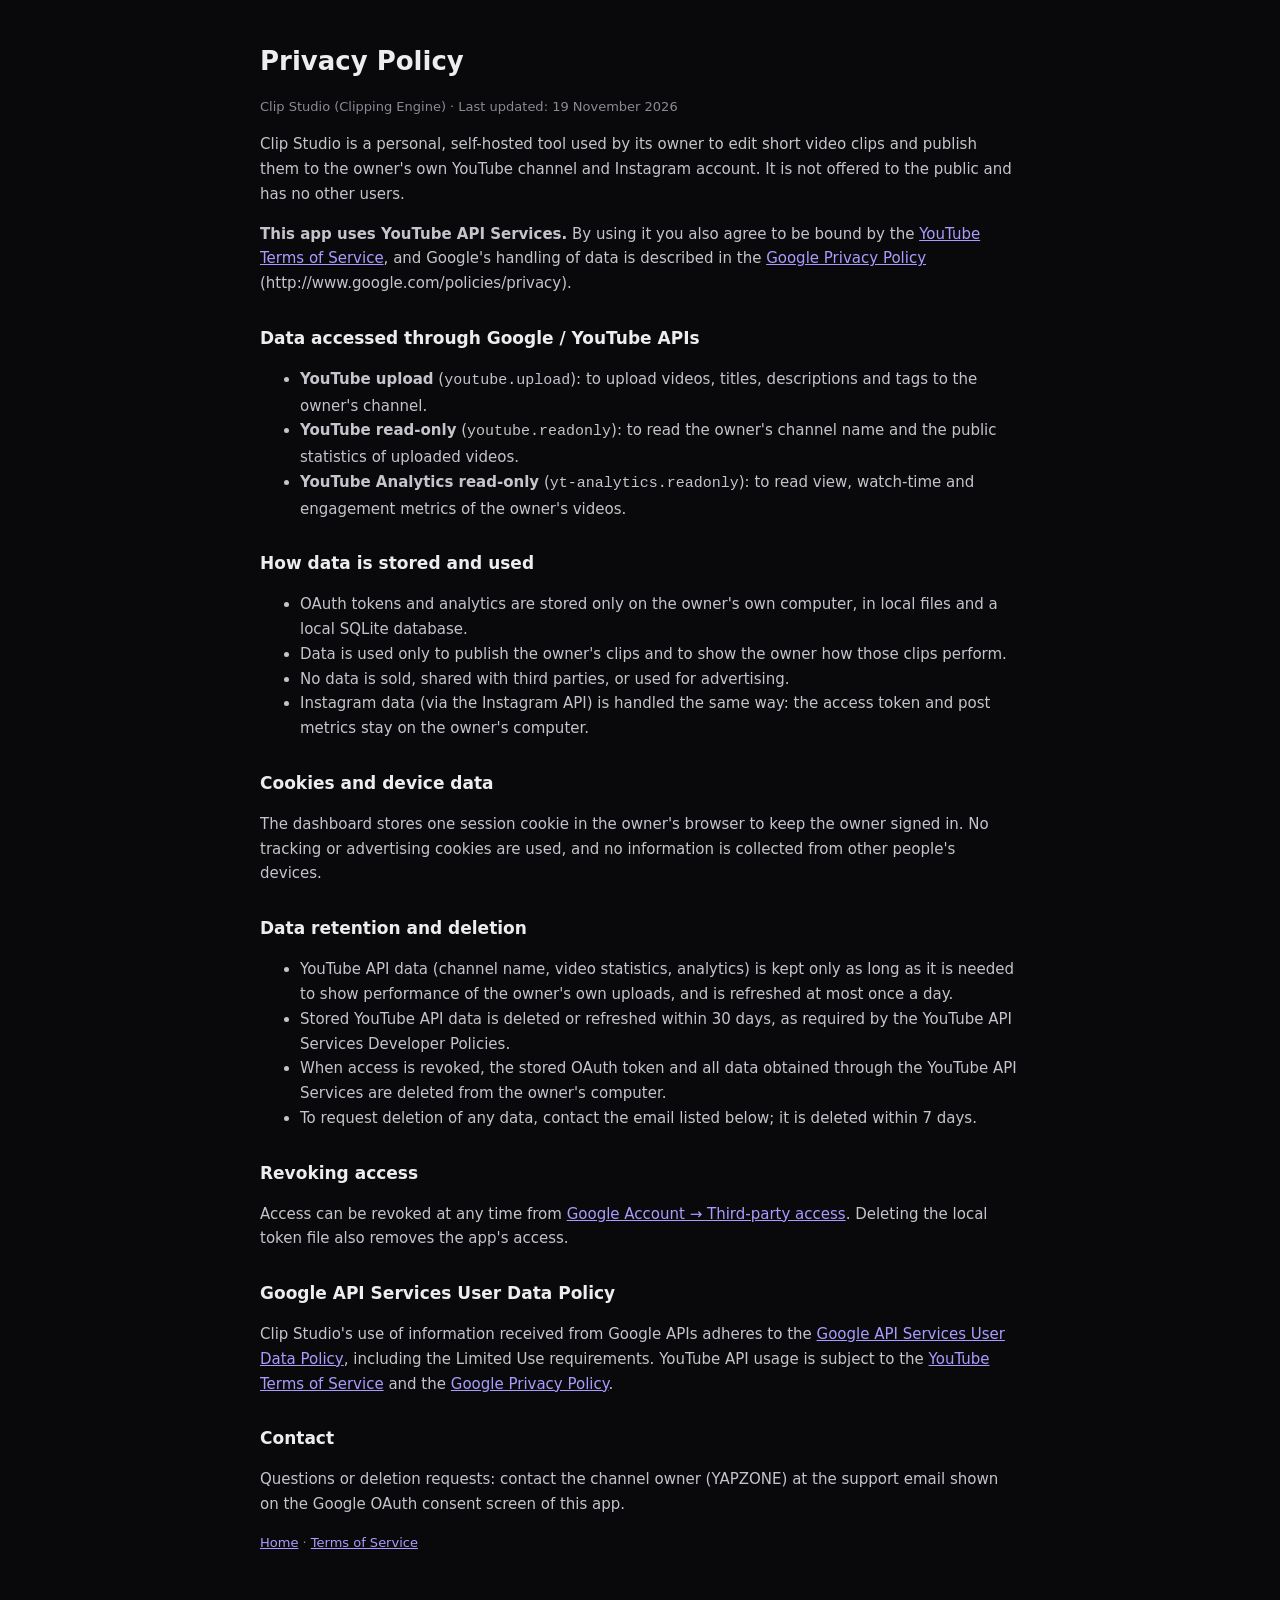
<file: web/static/privacy.html>
<!doctype html>
<html lang="en">
<head>
  <meta charset="utf-8">
  <meta name="viewport" content="width=device-width, initial-scale=1">
  <title>Clip Studio · Privacy Policy</title>
  <style>
    body { margin: 0; background: #09090b; color: #ededf0; font: 15px/1.65 system-ui, -apple-system, "Segoe UI", sans-serif; }
    main { max-width: 760px; margin: 0 auto; padding: 40px 16px 64px; }
    h1 { font-size: 26px; margin: 0 0 4px; } h2 { font-size: 17px; margin: 28px 0 6px; }
    p, li { color: #c4c4cc; } .muted { color: #8a8a94; font-size: 13px; }
    a { color: #a99cff; }
  </style>
</head>
<body>
<main>
  <h1>Privacy Policy</h1>
  <p class="muted">Clip Studio (Clipping Engine) · Last updated: 19 November 2026</p>

  <p>Clip Studio is a personal, self-hosted tool used by its owner to edit short video clips and publish them
  to the owner's own YouTube channel and Instagram account. It is not offered to the public and has no other users.</p>

  <p><b>This app uses YouTube API Services.</b> By using it you also agree to be bound by the
  <a href="https://www.youtube.com/t/terms" rel="noopener">YouTube Terms of Service</a>, and Google's handling of data is
  described in the <a href="https://policies.google.com/privacy" rel="noopener">Google Privacy Policy</a>
  (http://www.google.com/policies/privacy).</p>

  <h2>Data accessed through Google / YouTube APIs</h2>
  <ul>
    <li><b>YouTube upload</b> (<code>youtube.upload</code>): to upload videos, titles, descriptions and tags to the owner's channel.</li>
    <li><b>YouTube read-only</b> (<code>youtube.readonly</code>): to read the owner's channel name and the public statistics of uploaded videos.</li>
    <li><b>YouTube Analytics read-only</b> (<code>yt-analytics.readonly</code>): to read view, watch-time and engagement metrics of the owner's videos.</li>
  </ul>

  <h2>How data is stored and used</h2>
  <ul>
    <li>OAuth tokens and analytics are stored only on the owner's own computer, in local files and a local SQLite database.</li>
    <li>Data is used only to publish the owner's clips and to show the owner how those clips perform.</li>
    <li>No data is sold, shared with third parties, or used for advertising.</li>
    <li>Instagram data (via the Instagram API) is handled the same way: the access token and post metrics stay on the owner's computer.</li>
  </ul>

  <h2>Cookies and device data</h2>
  <p>The dashboard stores one session cookie in the owner's browser to keep the owner signed in. No tracking or
  advertising cookies are used, and no information is collected from other people's devices.</p>

  <h2>Data retention and deletion</h2>
  <ul>
    <li>YouTube API data (channel name, video statistics, analytics) is kept only as long as it is needed to show
    performance of the owner's own uploads, and is refreshed at most once a day.</li>
    <li>Stored YouTube API data is deleted or refreshed within 30 days, as required by the YouTube API Services
    Developer Policies.</li>
    <li>When access is revoked, the stored OAuth token and all data obtained through the YouTube API Services are
    deleted from the owner's computer.</li>
    <li>To request deletion of any data, contact the email listed below; it is deleted within 7 days.</li>
  </ul>

  <h2>Revoking access</h2>
  <p>Access can be revoked at any time from
  <a href="https://myaccount.google.com/permissions" rel="noopener">Google Account → Third-party access</a>.
  Deleting the local token file also removes the app's access.</p>

  <h2>Google API Services User Data Policy</h2>
  <p>Clip Studio's use of information received from Google APIs adheres to the
  <a href="https://developers.google.com/terms/api-services-user-data-policy" rel="noopener">Google API Services User Data Policy</a>,
  including the Limited Use requirements. YouTube API usage is subject to the
  <a href="https://www.youtube.com/t/terms" rel="noopener">YouTube Terms of Service</a> and the
  <a href="https://policies.google.com/privacy" rel="noopener">Google Privacy Policy</a>.</p>

  <h2>Contact</h2>
  <p>Questions or deletion requests: contact the channel owner (YAPZONE) at the support email shown on the Google
  OAuth consent screen of this app.</p>
  <p class="muted"><a href="/">Home</a> · <a href="/terms">Terms of Service</a></p>
</main>
</body>
</html>
</file>
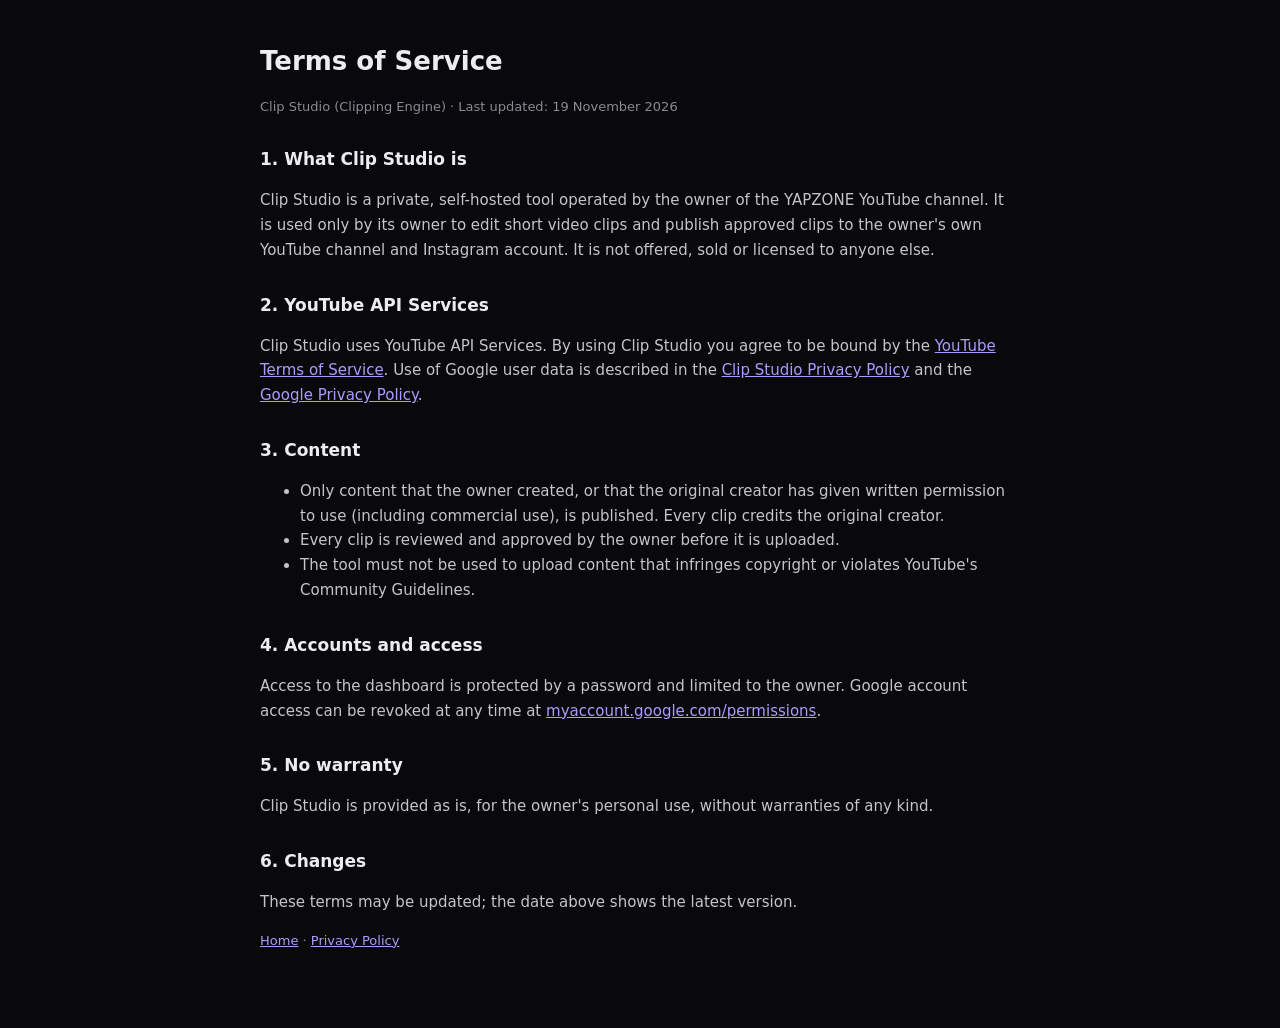
<file: web/static/terms.html>
<!doctype html>
<html lang="en">
<head>
  <meta charset="utf-8">
  <meta name="viewport" content="width=device-width, initial-scale=1">
  <title>Clip Studio · Terms of Service</title>
  <style>
    body { margin: 0; background: #09090b; color: #ededf0; font: 15px/1.65 system-ui, -apple-system, "Segoe UI", sans-serif; }
    main { max-width: 760px; margin: 0 auto; padding: 40px 16px 64px; }
    h1 { font-size: 26px; margin: 0 0 4px; } h2 { font-size: 17px; margin: 28px 0 6px; }
    p, li { color: #c4c4cc; } .muted { color: #8a8a94; font-size: 13px; } a { color: #a99cff; }
  </style>
</head>
<body>
<main>
  <h1>Terms of Service</h1>
  <p class="muted">Clip Studio (Clipping Engine) · Last updated: 19 November 2026</p>

  <h2>1. What Clip Studio is</h2>
  <p>Clip Studio is a private, self-hosted tool operated by the owner of the YAPZONE YouTube channel. It is used only
  by its owner to edit short video clips and publish approved clips to the owner's own YouTube channel and Instagram
  account. It is not offered, sold or licensed to anyone else.</p>

  <h2>2. YouTube API Services</h2>
  <p>Clip Studio uses YouTube API Services. By using Clip Studio you agree to be bound by the
  <a href="https://www.youtube.com/t/terms" rel="noopener">YouTube Terms of Service</a>. Use of Google user data is
  described in the <a href="/privacy">Clip Studio Privacy Policy</a> and the
  <a href="https://policies.google.com/privacy" rel="noopener">Google Privacy Policy</a>.</p>

  <h2>3. Content</h2>
  <ul>
    <li>Only content that the owner created, or that the original creator has given written permission to use
    (including commercial use), is published. Every clip credits the original creator.</li>
    <li>Every clip is reviewed and approved by the owner before it is uploaded.</li>
    <li>The tool must not be used to upload content that infringes copyright or violates YouTube's Community
    Guidelines.</li>
  </ul>

  <h2>4. Accounts and access</h2>
  <p>Access to the dashboard is protected by a password and limited to the owner. Google account access can be revoked
  at any time at <a href="https://myaccount.google.com/permissions" rel="noopener">myaccount.google.com/permissions</a>.</p>

  <h2>5. No warranty</h2>
  <p>Clip Studio is provided as is, for the owner's personal use, without warranties of any kind.</p>

  <h2>6. Changes</h2>
  <p>These terms may be updated; the date above shows the latest version.</p>

  <p class="muted"><a href="/">Home</a> · <a href="/privacy">Privacy Policy</a></p>
</main>
</body>
</html>
</file>
